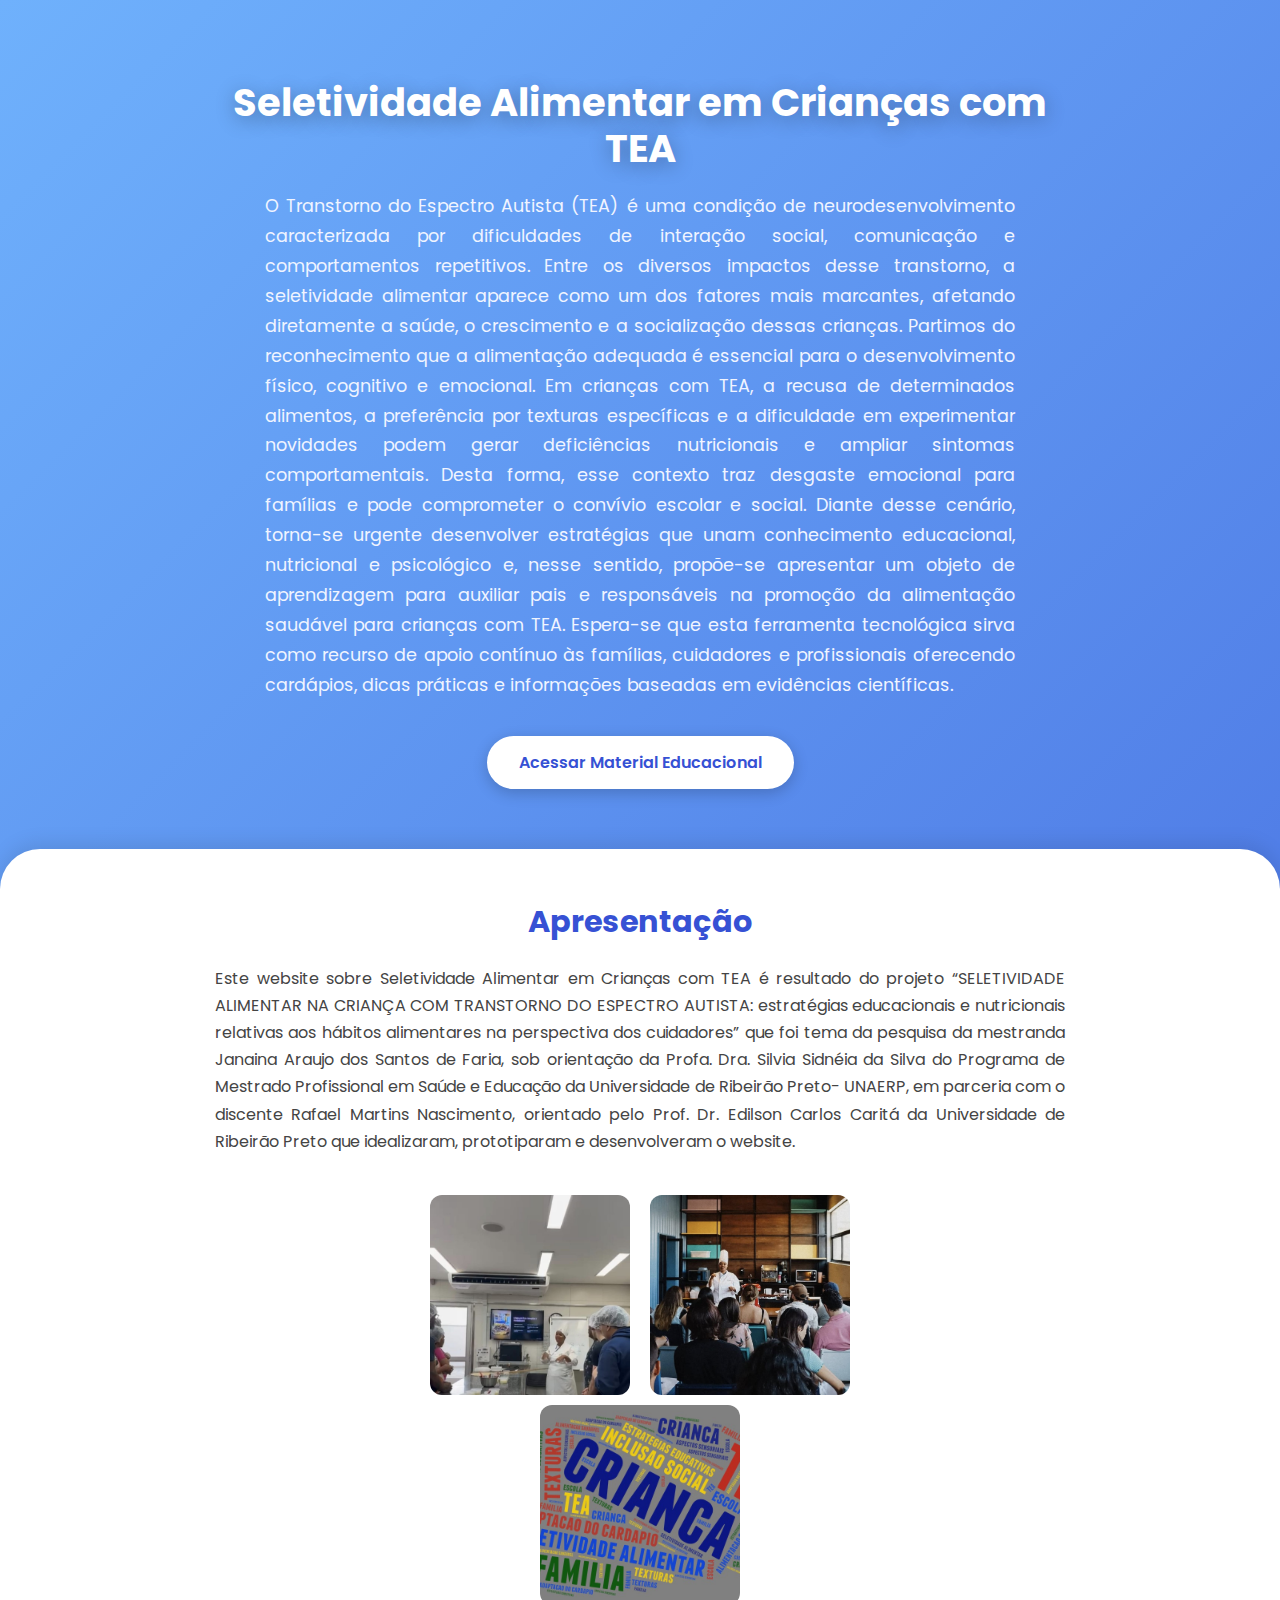
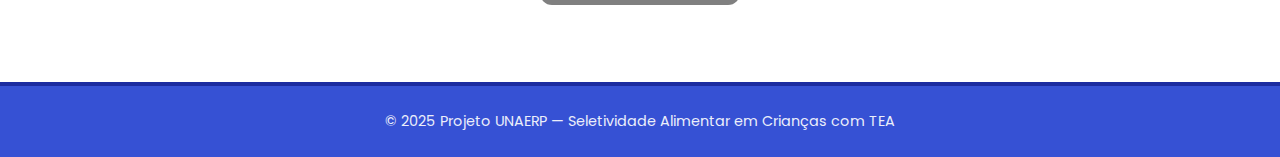
<file: index.html>
<!DOCTYPE html>
<html lang="pt-BR">
<head>
  <meta charset="UTF-8">
  <meta name="viewport" content="width=device-width, initial-scale=1.0">
  <title>Projeto Seletividade Alimentar</title>
  <link href="https://fonts.googleapis.com/css2?family=Poppins:wght@300;400;600&display=swap" rel="stylesheet">
  <style>

    * {
  margin: 0;
  padding: 0;
  box-sizing: border-box;
  font-family: 'Poppins', sans-serif;
}

body {
  background: linear-gradient(-45deg, #6fb1fc, #4364f7, #3651d4, #6fb1fc);
  background-size: 400% 400%;
  animation: gradientBG 10s ease infinite;
  color: white;
  min-height: 100vh;
  display: flex;
  flex-direction: column;
}

@keyframes gradientBG {
  0% {background-position: 0% 50%;}
  50% {background-position: 100% 50%;}
  100% {background-position: 0% 50%;}
}

/* ---------- HEADER ---------- */
header {
  text-align: center;
  padding: 80px 20px 60px;
  max-width: 900px;
  margin: 0 auto;
}

header h1 {
  font-size: 2.4rem;
  font-weight: 700;
  line-height: 1.2;
  text-shadow: 0 4px 20px rgba(0,0,0,0.3);
}

header p {
  margin-top: 20px;
  font-size: 1.1rem;
  line-height: 1.7;
  color: #f0f4ff;
  max-width: 750px;
  margin-left: auto;
  margin-right: auto;
  text-align: justify;
}

.btn {
  display: inline-block;
  margin-top: 35px;
  background: white;
  color: #3651d4;
  padding: 14px 32px;
  border-radius: 40px;
  font-weight: 600;
  text-decoration: none;
  transition: 0.3s;
  box-shadow: 0 4px 15px rgba(0,0,0,0.2);
}

.btn:hover {
  background: #3651d4;
  color: white;
  box-shadow: 0 6px 20px rgba(0,0,0,0.3);
  transform: translateY(-3px);
}


main {
  background: white;
  color: #333;
  flex: 1;
  border-top-left-radius: 40px;
  border-top-right-radius: 40px;
  padding: 50px 25px 70px;
  text-align: center;
  box-shadow: 0 -5px 20px rgba(0,0,0,0.1);
}

main h2 {
  color: #3651d4;
  font-size: 1.9rem;
  margin-bottom: 20px;
}

main p {
  max-width: 850px;
  margin: 0 auto 40px;
  font-size: 1rem;
  color: #444;
  line-height: 1.7;
  text-align: justify;
}


.card-container {
  display: grid;
  grid-template-columns: repeat(auto-fit, minmax(230px, 1fr));
  gap: 20px;
  padding: 10px;
  max-width: 900px;
  margin: 0 auto;
}

.card {
  background: #eef5ff;
  border-radius: 15px;
  height: 200px;
  display: flex;
  align-items: center;
  justify-content: center;
  font-size: 1rem;
  color: #3651d4;
  box-shadow: 0 5px 15px rgba(0,0,0,0.08);
  transition: 0.3s;
}

.card:hover {
  transform: translateY(-5px);
  box-shadow: 0 10px 25px rgba(0,0,0,0.1);
}


footer {
  background: #3651d4;
  color: white;
  text-align: center;
  padding: 25px 0;
  width: 100%;
  border-top: 4px solid #1c2ca0;
  margin-top: auto;
}

footer p {
  font-size: 0.9rem;
  opacity: 0.9;
}


@media (max-width: 768px) {
  header h1 {
    font-size: 1.9rem;
  }

  header p,
  main p {
    font-size: 1rem;
  }

  .card {
    height: 170px;
  }
}

@media (max-width: 480px) {
  header h1 {
    font-size: 1.6rem;
  }

  .btn {
    padding: 12px 24px;
    font-size: 0.9rem;
  }
}

.container-triangulo {
  display: flex;
  flex-direction: column;
  align-items: center;
  gap: 20px;
  margin-top: 30px;
}

.linha-superior {
  display: flex;
  justify-content: center;
  gap: 20px;
}

.linha-superior img,
.linha-inferior img {
  width: 200px;      
  height: 200px;
  object-fit: cover; 
  border-radius: 12px; 
}

.linha-inferior img {
  margin-top: -10px; 
}


     </style>
</head>
<body>

  <header>
    <h1>Seletividade Alimentar em Crianças com TEA</h1>
    <p>O Transtorno do Espectro Autista (TEA) é uma condição de neurodesenvolvimento caracterizada por dificuldades de interação social, comunicação e comportamentos repetitivos. Entre os diversos impactos desse transtorno, a seletividade alimentar aparece como um dos fatores mais marcantes, afetando diretamente a saúde, o crescimento e a socialização dessas crianças. Partimos do reconhecimento que a alimentação adequada é essencial para o desenvolvimento físico, cognitivo e emocional.  

Em crianças com TEA, a recusa de determinados alimentos, a preferência por texturas específicas e a dificuldade em experimentar novidades podem gerar deficiências nutricionais e ampliar sintomas comportamentais.  

Desta forma, esse contexto traz desgaste emocional para famílias e pode comprometer o convívio escolar e social. Diante desse cenário, torna-se urgente desenvolver estratégias que unam conhecimento educacional, nutricional e psicológico e, nesse sentido, propõe-se apresentar um objeto de aprendizagem para auxiliar pais e responsáveis na promoção da alimentação saudável para crianças com TEA.  

Espera-se que esta ferramenta tecnológica sirva como recurso de apoio contínuo às famílias, cuidadores e profissionais oferecendo cardápios, dicas práticas e informações baseadas em evidências científicas.  </p>
    <a href="materialEducacional.html" class="btn">Acessar Material Educacional</a>
  </header>

  <main>
    <h2>Apresentação</h2>
    <p>Este website sobre Seletividade Alimentar em Crianças com TEA é resultado do projeto “SELETIVIDADE ALIMENTAR NA CRIANÇA COM TRANSTORNO DO ESPECTRO AUTISTA: estratégias educacionais e nutricionais relativas aos hábitos alimentares na perspectiva dos cuidadores” que foi tema da pesquisa da mestranda Janaina Araujo dos Santos de Faria, sob orientação da Profa. Dra. Silvia Sidnéia da Silva do Programa de Mestrado Profissional em Saúde e Educação da Universidade de Ribeirão Preto- UNAERP, em parceria com o discente Rafael Martins Nascimento, orientado pelo Prof. Dr. Edilson Carlos Caritá da Universidade de Ribeirão Preto que idealizaram, prototiparam e desenvolveram o website. </p>

 <div class="container-triangulo">
  <div class="linha-superior">
    <img src="Demonstracao.jpeg" alt="Foto 1">
    <img src="Reuniao.jpeg" alt="Foto 2">
  </div>

  <div class="linha-inferior">
    <img src="nuvensDePalavra.jpeg" alt="Foto 3">
  </div>
</div>


  </main>

  <footer>
    <p>© 2025 Projeto UNAERP — Seletividade Alimentar em Crianças com TEA</p>
  </footer>

</body>
</html>
</file>
